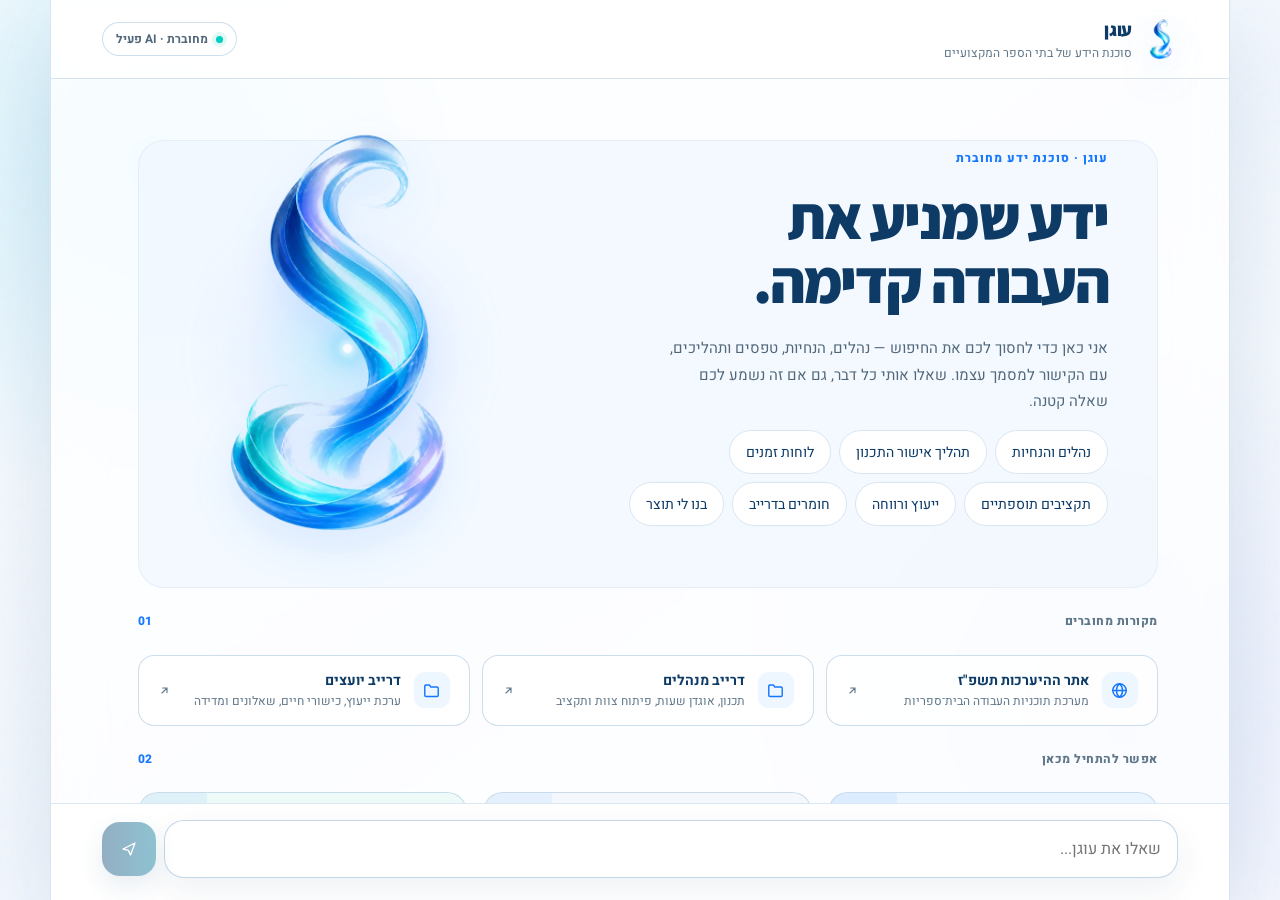
<file: index.html>
<!doctype html>
<html lang="he" dir="rtl">
<head>
<meta charset="utf-8">
<meta name="viewport" content="width=device-width, initial-scale=1">
<title>עוגן · סוכנת הידע של בתי הספר המקצועיים</title>
<meta name="description" content="פרוטוטייפ עיצובי של עוגן, סוכנת הידע של בתי הספר המקצועיים.">

<!-- PWA: התקנה למסך הבית -->
<meta name="theme-color" content="#0D3B66">
<link rel="manifest" href="manifest.webmanifest">
<link rel="icon" type="image/png" sizes="192x192" href="assets/icons/icon-192.png">
<link rel="apple-touch-icon" href="assets/icons/apple-touch-icon.png">
<meta name="apple-mobile-web-app-capable" content="yes">
<meta name="apple-mobile-web-app-status-bar-style" content="default">
<meta name="apple-mobile-web-app-title" content="עוגן">

<link rel="preconnect" href="https://fonts.googleapis.com">
<link rel="preconnect" href="https://fonts.gstatic.com" crossorigin>
<link href="https://fonts.googleapis.com/css2?family=Assistant:wght@400;600;700;800&family=Heebo:wght@400;500;700;800&display=swap" rel="stylesheet">

<link rel="stylesheet" href="ogen-tokens.css">
<link rel="stylesheet" href="ogen-base.css">
<link rel="stylesheet" href="ogen-entity.css">
<link rel="stylesheet" href="ogen-components.css">
<link rel="stylesheet" href="ogen-chat.css">
<link rel="stylesheet" href="ogen-responsive.css">
</head>
<body>

<a class="ogen-skip-link" href="#ogen-chat-textarea">דלגו לשדה השאלה</a>

<main class="ogen-app">

  <header class="ogen-chat-header">
    <span id="ogen-chat-header-entity-slot"></span>
    <div class="ogen-chat-header__meta">
      <div class="ogen-chat-header__title">עוגן</div>
      <div class="ogen-chat-header__subtitle">סוכנת הידע של בתי הספר המקצועיים</div>
    </div>
    <div class="ogen-chat-header__status" aria-label="מצב המערכת: מחוברת לשלושה מאגרי ידע">
      <span class="ogen-chat-header__status-dot" aria-hidden="true"></span>
      מחוברת · 3 מאגרים
    </div>
  </header>

  <div id="ogen-chat-conversation" class="ogen-chat-conversation" role="log" aria-live="polite" aria-relevant="additions" aria-label="שיחה עם עוגן"></div>

  <form class="ogen-composer" id="ogen-composer-form">
    <div class="ogen-composer__field">
      <label for="ogen-chat-textarea" class="ogen-sr-only">שאלו את עוגן</label>
      <textarea id="ogen-chat-textarea" class="ogen-composer__textarea" rows="1" placeholder="שאלו את עוגן..."></textarea>
    </div>
    <button type="submit" id="ogen-chat-send" class="ogen-composer__send" aria-label="שליחה"></button>
  </form>

</main>

<script>
/* חיבור למוח ה-AI (Claude) דרך Google Apps Script:
   1. פורסים את "קוד-עוגן-AI-לגוגל-סקריפט.gs" כאפליקציית אינטרנט (הוראות בתוך הקובץ)
   2. מדביקים כאן את כתובת ה-exec שמתקבלת, בין המרכאות
   כשהשורה ריקה — עוגן עונה מהמנוע המקומי (מילות מפתח, בלי AI). */
window.OGEN_BACKEND_URL = "https://script.google.com/macros/s/AKfycbzggpSrv4lHq6RF4784hJKEp1cTktjUmZDZ8TliicXYjfM_cJ4xoRYsIVa-8y7EgvYl/exec";
</script>
<script src="ogen-components.js"></script>
<script src="ogen-knowledge.js"></script>
<script src="ogen-app.js"></script>

<script>
/* רישום ה-service worker (PWA). עובד רק כשהאתר מוגש מכתובת אינטרנט (https)
   או localhost — כשפותחים כקובץ מקומי (file://) הדפדפן מדלג בשקט. */
if ("serviceWorker" in navigator && (location.protocol === "https:" || location.hostname === "localhost")) {
  window.addEventListener("load", function () {
    navigator.serviceWorker.register("sw.js").catch(function () { /* לא קריטי */ });
  });
}
</script>

</body>
</html>
</file>
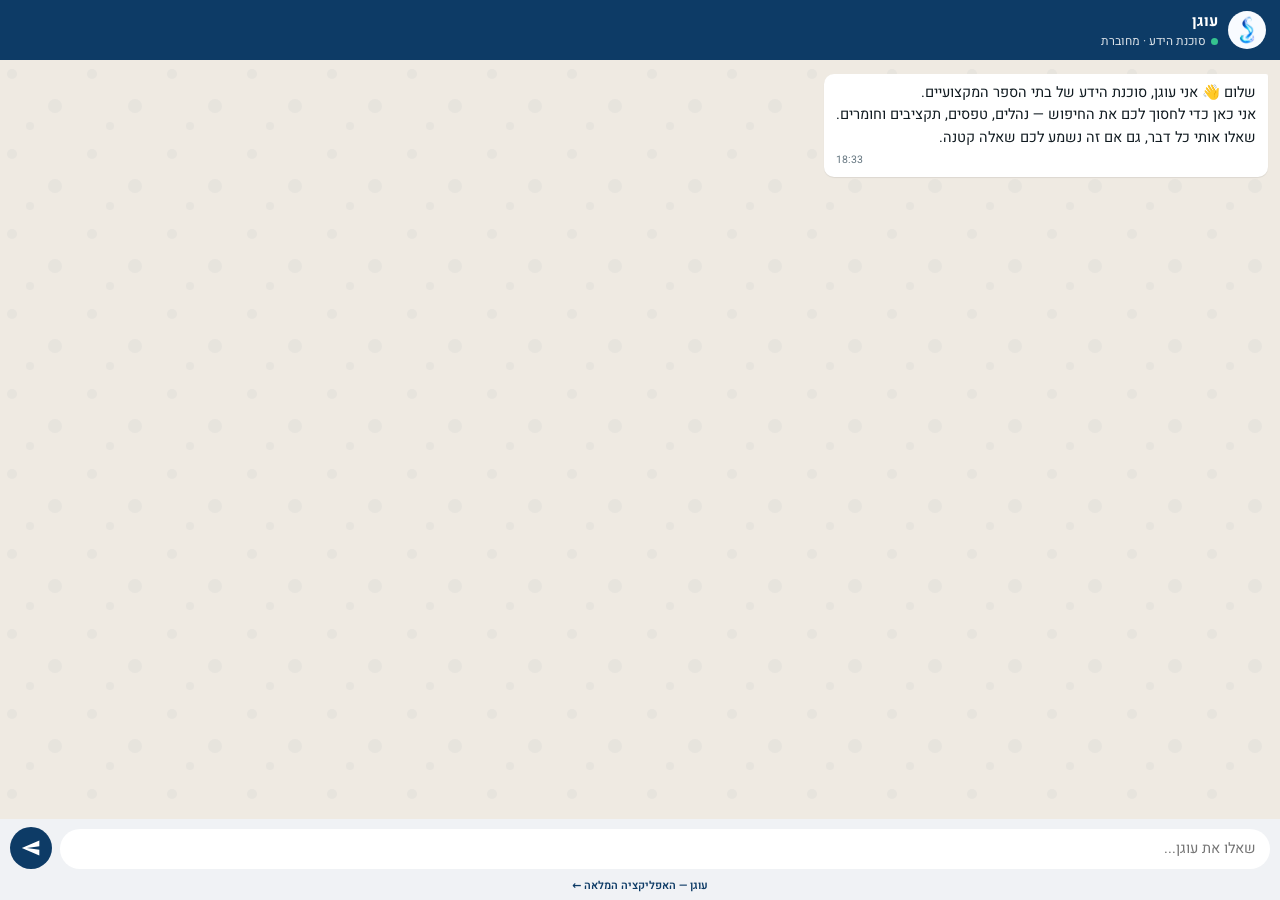
<file: chat.html>
<!doctype html>
<html lang="he" dir="rtl">
<head>
<meta charset="utf-8">
<meta name="viewport" content="width=device-width, initial-scale=1, viewport-fit=cover">
<title>שאל את עוגן</title>
<meta name="description" content="שאל את עוגן — צ'אט מהיר עם סוכנת הידע של בתי הספר המקצועיים, בסגנון ווטסאפ.">

<!-- PWA: אפליקציית הצ'אט — נפרדת מהאפליקציה המלאה -->
<meta name="theme-color" content="#0D3B66">
<link rel="manifest" href="manifest-chat.webmanifest">
<link rel="icon" type="image/png" sizes="192x192" href="assets/icons/icon-192.png">
<link rel="apple-touch-icon" href="assets/icons/apple-touch-icon.png">
<meta name="apple-mobile-web-app-capable" content="yes">
<meta name="apple-mobile-web-app-status-bar-style" content="default">
<meta name="apple-mobile-web-app-title" content="שאל את עוגן">

<link href="https://fonts.googleapis.com/css2?family=Assistant:wght@400;600;700&family=Heebo:wght@400;500;700&display=swap" rel="stylesheet">
<style>
  html, body { margin: 0; height: 100%; background: #EFEAE2; overscroll-behavior: none; }
</style>
</head>
<body>

<script>
/* צ'אט במסך מלא — בלי כפתור צף, נפתח ישר לשיחה */
window.OGEN_WIDGET_STANDALONE = true;
</script>
<script src="ogen-widget.js"></script>

<script>
if ("serviceWorker" in navigator && (location.protocol === "https:" || location.hostname === "localhost")) {
  window.addEventListener("load", function () {
    navigator.serviceWorker.register("sw.js").catch(function () { /* לא קריטי */ });
  });
}
</script>

</body>
</html>
</file>
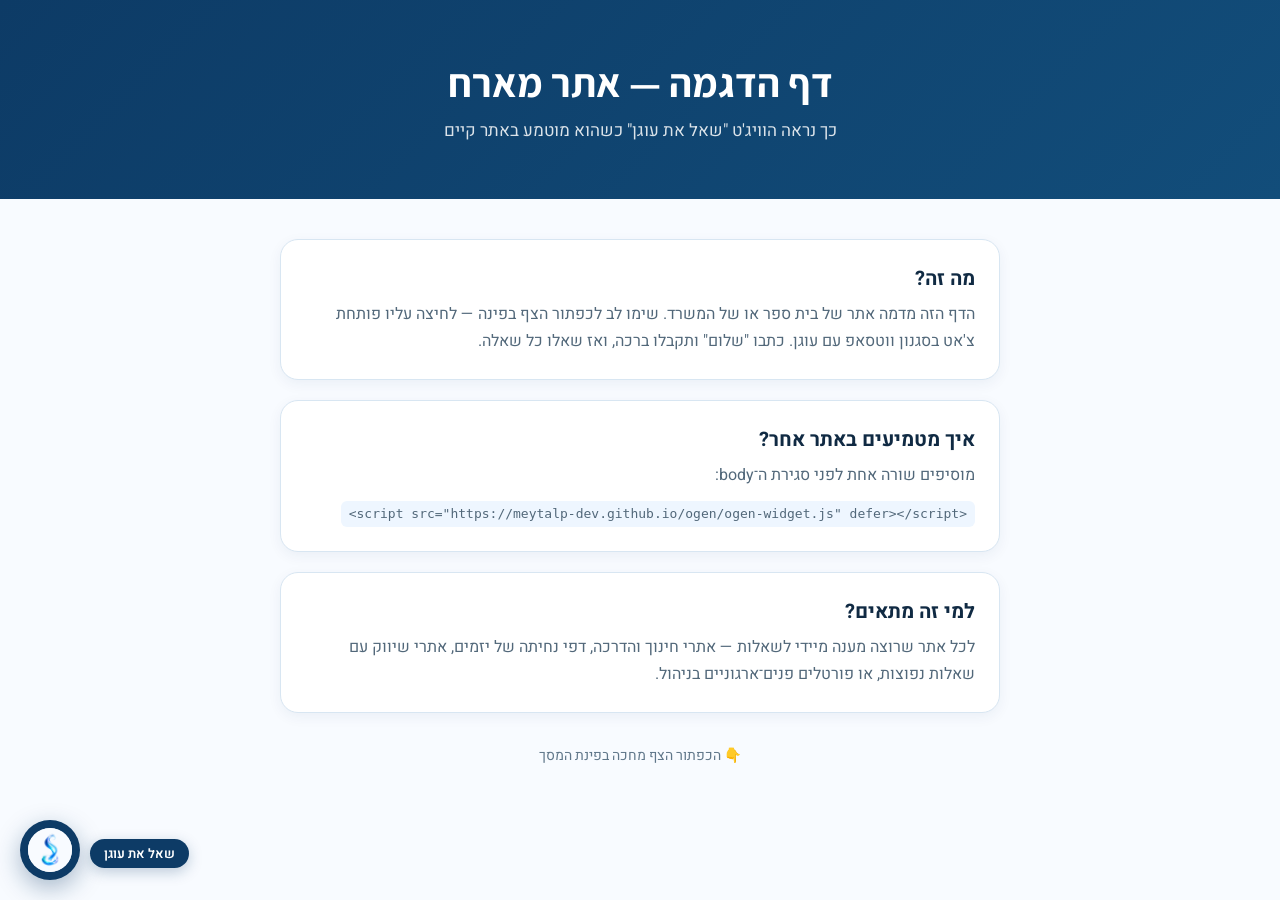
<file: widget-demo.html>
<!doctype html>
<html lang="he" dir="rtl">
<head>
<meta charset="utf-8">
<meta name="viewport" content="width=device-width, initial-scale=1">
<title>הדגמה · הוויג'ט "שאל את עוגן"</title>
<meta name="robots" content="noindex">
<link href="https://fonts.googleapis.com/css2?family=Assistant:wght@400;600;700&family=Heebo:wght@400;500;700&display=swap" rel="stylesheet">
<style>
  body { margin: 0; font-family: "Heebo", "Assistant", system-ui, sans-serif; background: #F8FBFF; color: #102A43; }
  .hero { background: linear-gradient(135deg, #0D3B66, #124D7A); color: #fff; padding: 56px 24px; text-align: center; }
  .hero h1 { margin: 0 0 10px; font-family: "Assistant", sans-serif; font-size: clamp(26px, 4vw, 40px); }
  .hero p { margin: 0; opacity: .85; font-size: 17px; }
  .content { max-width: 720px; margin: 0 auto; padding: 40px 24px 120px; }
  .card { background: #fff; border: 1px solid #D8E6F2; border-radius: 18px; padding: 24px; margin-bottom: 20px; box-shadow: 0 4px 14px rgba(13,59,102,.06); }
  .card h2 { margin: 0 0 8px; font-size: 20px; }
  .card p { margin: 0; line-height: 1.7; color: #52687A; }
  code { background: #EEF6FF; border-radius: 6px; padding: 2px 8px; font-size: 13px; direction: ltr; display: inline-block; }
  .hint { text-align: center; color: #60778A; font-size: 14px; margin-top: 32px; }
</style>
</head>
<body>

<div class="hero">
  <h1>דף הדגמה — אתר מארח</h1>
  <p>כך נראה הוויג'ט "שאל את עוגן" כשהוא מוטמע באתר קיים</p>
</div>

<div class="content">
  <div class="card">
    <h2>מה זה?</h2>
    <p>הדף הזה מדמה אתר של בית ספר או של המשרד. שימו לב לכפתור הצף בפינה — לחיצה עליו פותחת צ'אט בסגנון ווטסאפ עם עוגן. כתבו "שלום" ותקבלו ברכה, ואז שאלו כל שאלה.</p>
  </div>
  <div class="card">
    <h2>איך מטמיעים באתר אחר?</h2>
    <p>מוסיפים שורה אחת לפני סגירת ה־body:</p>
    <p style="margin-top:10px"><code>&lt;script src="https://meytalp-dev.github.io/ogen/ogen-widget.js" defer&gt;&lt;/script&gt;</code></p>
  </div>
  <div class="card">
    <h2>למי זה מתאים?</h2>
    <p>לכל אתר שרוצה מענה מיידי לשאלות — אתרי חינוך והדרכה, דפי נחיתה של יזמים, אתרי שיווק עם שאלות נפוצות, או פורטלים פנים־ארגוניים בניהול.</p>
  </div>
  <p class="hint">👇 הכפתור הצף מחכה בפינת המסך</p>
</div>

<script src="ogen-widget.js" defer></script>
</body>
</html>
</file>
<file: ogen-tokens.css>
/*
  ogen-tokens.css
  Design tokens for the "עוגן" (Ogen) knowledge-agent prototype.
  All color, spacing, radius, shadow, typography and motion values
  used anywhere in the prototype must be sourced from here.
*/

:root {
  /* ===== BRAND ===== */
  --ogen-navy-900: #0D3B66;
  --ogen-navy-800: #124D7A;

  --ogen-blue-600: #1677FF;
  --ogen-blue-500: #2788FF;
  --ogen-blue-100: #E8F2FF;

  --ogen-cyan-500: #27C6F3;
  --ogen-cyan-100: #E7F9FE;

  --ogen-teal-500: #00CDBB;
  --ogen-teal-100: #E4FAF7;

  --ogen-lilac-400: #A5B4FF;
  --ogen-lilac-100: #F0F2FF;

  /* ===== SURFACES ===== */
  --ogen-canvas: #F8FBFF;
  --ogen-surface: #FFFFFF;
  --ogen-surface-soft: #F2F7FC;
  --ogen-surface-blue: #EEF6FF;

  /* ===== TEXT ===== */
  --ogen-text: #102A43;
  --ogen-text-secondary: #52687A;
  --ogen-text-muted: #60778A;
  --ogen-text-inverse: #FFFFFF;

  /* Accessible action gradient; brand cyan remains available for accents. */
  --ogen-action-start: #124D7A;
  --ogen-action-end: #087B9C;

  /* ===== BORDERS ===== */
  --ogen-border: #D8E6F2;
  --ogen-border-strong: #BED4E7;

  /* ===== STATES ===== */
  --ogen-success: #00A98F;
  --ogen-success-text: #007A68;
  --ogen-success-bg: #E8F8F4;

  --ogen-warning: #D89A20;
  --ogen-warning-text: #8A5A00;
  --ogen-warning-bg: #FFF7E4;

  --ogen-danger: #D95B67;
  --ogen-danger-text: #B23A4A;
  --ogen-danger-bg: #FFF0F2;

  /* Authority badge accents (pastel) */
  --ogen-authority-mandatory-text: #B23A4A;
  --ogen-authority-mandatory-bg: #FCE9EC;
  --ogen-authority-directive-text: #145FA8;
  --ogen-authority-directive-bg: #E8F2FF;
  --ogen-authority-professional-text: #087565;
  --ogen-authority-professional-bg: #E4FAF7;
  --ogen-authority-suggestion-text: #5B5FCF;
  --ogen-authority-suggestion-bg: #F0F2FF;

  /* AI-generated content marker */
  --ogen-ai-bg: #F0F2FF;
  --ogen-ai-text: #4A4FBF;

  /* ===== RADIUS ===== */
  --ogen-radius-sm: 10px;
  --ogen-radius-md: 14px;
  --ogen-radius-lg: 18px;
  --ogen-radius-xl: 24px;
  --ogen-radius-2xl: 30px;
  --ogen-radius-pill: 999px;

  /* ===== SHADOW ===== */
  --ogen-shadow-sm: 0 4px 14px rgba(13, 59, 102, .06);
  --ogen-shadow-md: 0 12px 34px rgba(13, 59, 102, .09);
  --ogen-shadow-float: 0 20px 60px rgba(13, 59, 102, .14);

  /* ===== MOTION ===== */
  --ogen-duration-fast: 160ms;
  --ogen-duration-normal: 260ms;
  --ogen-duration-slow: 420ms;
  --ogen-ease: cubic-bezier(.2, .8, .2, 1);
  --ogen-touch-target: 44px;

  /* ===== SPACING (8px grid) ===== */
  --space-1: 4px;
  --space-2: 8px;
  --space-3: 12px;
  --space-4: 16px;
  --space-5: 20px;
  --space-6: 24px;
  --space-8: 32px;
  --space-10: 40px;
  --space-12: 48px;

  /* ===== TYPOGRAPHY ===== */
  --ogen-font: "Noto Sans Hebrew", "Heebo", "Assistant", system-ui, sans-serif;
  --ogen-font-display: "Assistant", "Noto Sans Hebrew", "Heebo", system-ui, sans-serif;

  --ogen-fs-hero: clamp(30px, 4vw, 48px);
  --ogen-fs-h1: clamp(28px, 3vw, 36px);
  --ogen-fs-h2: clamp(22px, 2.4vw, 28px);
  --ogen-fs-h3: clamp(18px, 1.8vw, 21px);
  --ogen-fs-body: 16px;
  --ogen-fs-secondary: 14px;
  --ogen-fs-meta: 13px;

  /* ===== Z-INDEX ===== */
  --ogen-z-floating: 60;
  --ogen-z-chat: 70;
  --ogen-z-overlay: 65;
}
</file>
<file: ogen-base.css>
/*
  ogen-base.css
  Reset, RTL foundation, typography and base page structure.
*/

*,
*::before,
*::after {
  box-sizing: border-box;
}

html {
  direction: rtl;
}

body {
  margin: 0;
  background: var(--ogen-canvas);
  color: var(--ogen-text);
  font-family: var(--ogen-font);
  font-size: var(--ogen-fs-body);
  line-height: 1.55;
  -webkit-font-smoothing: antialiased;
  position: relative;
  isolation: isolate;
}

body::before,
body::after {
  content: "";
  position: fixed;
  inset: 0;
  pointer-events: none;
  z-index: -1;
}

body::before {
  background:
    radial-gradient(circle at 12% 18%, rgba(39, 198, 243, .18), transparent 26%),
    radial-gradient(circle at 88% 82%, rgba(165, 180, 255, .18), transparent 30%),
    linear-gradient(145deg, #f9fcff 0%, #f3f8ff 54%, #fbfdff 100%);
}

body::after {
  opacity: .22;
  background-image: url("data:image/svg+xml,%3Csvg viewBox='0 0 120 120' xmlns='http://www.w3.org/2000/svg'%3E%3Cfilter id='n'%3E%3CfeTurbulence type='fractalNoise' baseFrequency='.82' numOctaves='3' stitchTiles='stitch'/%3E%3C/filter%3E%3Crect width='100%25' height='100%25' filter='url(%23n)' opacity='.16'/%3E%3C/svg%3E");
}

img,
svg {
  display: block;
  max-width: 100%;
}

button,
input,
textarea {
  font-family: inherit;
  color: inherit;
}

button {
  cursor: pointer;
  background: none;
  border: 0;
}

a {
  color: var(--ogen-blue-600);
}

/* LTR isolation for urls, code, file names inside an RTL page */
.ogen-ltr {
  direction: ltr;
  unicode-bidi: isolate;
  display: inline-block;
}

/* Typography scale */
h1, h2, h3 {
  margin: 0;
  font-weight: 800;
  color: var(--ogen-text);
}

.ogen-hero-title {
  font-size: var(--ogen-fs-hero);
  font-weight: 800;
  line-height: 1.06;
  font-family: var(--ogen-font-display);
  letter-spacing: -.035em;
}

h1, .ogen-h1 { font-size: var(--ogen-fs-h1); }
h2, .ogen-h2 { font-size: var(--ogen-fs-h2); font-weight: 750; }
h3, .ogen-h3 { font-size: var(--ogen-fs-h3); font-weight: 700; }

.ogen-text-secondary {
  font-size: var(--ogen-fs-secondary);
  color: var(--ogen-text-secondary);
}

.ogen-text-meta {
  font-size: var(--ogen-fs-meta);
  color: var(--ogen-text-muted);
}

p {
  margin: 0 0 var(--space-3);
}

/* Skip link */
.ogen-skip-link {
  position: absolute;
  right: var(--space-3);
  top: -60px;
  background: var(--ogen-navy-900);
  color: #fff;
  padding: var(--space-3) var(--space-5);
  border-radius: var(--ogen-radius-sm);
  z-index: 100;
  transition: top var(--ogen-duration-fast) var(--ogen-ease);
}

.ogen-skip-link:focus {
  top: var(--space-3);
}

/* Screen-reader only utility */
.ogen-sr-only {
  position: absolute;
  width: 1px;
  height: 1px;
  padding: 0;
  margin: -1px;
  overflow: hidden;
  clip: rect(0, 0, 0, 0);
  white-space: nowrap;
  border: 0;
}

/* Focus visibility (WCAG AA) */
:focus-visible {
  outline: 2px solid var(--ogen-blue-600);
  outline-offset: 2px;
  border-radius: var(--ogen-radius-sm);
}

/* Page shell */
.ogen-page {
  max-width: 1180px;
  margin: 0 auto;
  padding: 0 var(--space-6);
}

.ogen-site-header {
  background: var(--ogen-surface);
  border-bottom: 1px solid var(--ogen-border);
}

.ogen-site-header__inner {
  max-width: 1180px;
  margin: 0 auto;
  padding: var(--space-4) var(--space-6);
  display: flex;
  align-items: center;
  justify-content: space-between;
  gap: var(--space-4);
}

.ogen-site-brand {
  display: flex;
  align-items: center;
  gap: var(--space-3);
  font-weight: 800;
  color: var(--ogen-navy-900);
}

.ogen-site-brand__emblem {
  width: 36px;
  height: 36px;
  border-radius: var(--ogen-radius-sm);
  background: var(--ogen-surface-blue);
  display: flex;
  align-items: center;
  justify-content: center;
  color: var(--ogen-navy-900);
  font-size: 15px;
  border: 1px solid var(--ogen-border);
}

.ogen-site-nav {
  display: flex;
  gap: var(--space-6);
  font-size: var(--ogen-fs-secondary);
  color: var(--ogen-text-secondary);
}

.ogen-site-nav a {
  color: inherit;
  text-decoration: none;
}

.ogen-site-nav a:hover {
  color: var(--ogen-blue-600);
}

section {
  padding: var(--space-10) 0;
}

.ogen-section-title {
  margin-bottom: var(--space-6);
}

@media (prefers-reduced-motion: reduce) {
  *,
  *::before,
  *::after {
    animation-duration: 0.001ms !important;
    animation-iteration-count: 1 !important;
    transition-duration: 0.001ms !important;
    scroll-behavior: auto !important;
  }
}
</file>
<file: ogen-entity.css>
/* OgenEntity: generated light-ribbon artwork with quiet, stateful motion. */
.ogen-entity{--ogen-entity-size:96px;width:var(--ogen-entity-size);aspect-ratio:4/5;display:inline-grid;place-items:center;position:relative;flex:none;isolation:isolate}
.ogen-entity[data-size="xs"]{--ogen-entity-size:34px}.ogen-entity[data-size="sm"]{--ogen-entity-size:52px}.ogen-entity[data-size="md"]{--ogen-entity-size:96px}.ogen-entity[data-size="lg"]{--ogen-entity-size:190px}.ogen-entity[data-size="hero"]{--ogen-entity-size:clamp(230px,28vw,340px)}
.ogen-entity__picture,.ogen-entity__art,.ogen-entity__particles,.ogen-entity__aura,.ogen-entity__warning-ring{position:absolute}.ogen-entity__picture{inset:-3%;z-index:2;transform-origin:50% 56%}.ogen-entity__art{width:100%;height:100%;object-fit:contain;filter:drop-shadow(0 18px 20px rgba(22,119,255,.12));transform:translateZ(0);will-change:transform}.ogen-entity__aura{inset:20% 10% 12%;z-index:0;border-radius:50%;background:radial-gradient(circle,rgba(39,198,243,.24),rgba(165,180,255,.11) 44%,transparent 72%);filter:blur(18px);transform:translateZ(0)}
.ogen-entity__core{position:absolute;z-index:3;width:2.6%;aspect-ratio:1;inset-inline-start:50.5%;top:52%;border-radius:50%;background:rgba(255,255,255,.88);box-shadow:0 0 7px 3px rgba(255,255,255,.88),0 0 20px 8px rgba(39,198,243,.45)}.ogen-entity__particles{inset:0;z-index:4;pointer-events:none}.ogen-entity__particle{--particle-x:0%;--particle-y:0%;position:absolute;inset-inline-start:50%;top:50%;width:max(2px,2.1%);aspect-ratio:1;border-radius:50%;background:#fff;box-shadow:0 0 8px #27c6f3;opacity:0}.ogen-entity__warning-ring{inset:12%;z-index:1;border:1px solid rgba(216,154,32,.58);border-radius:50%;opacity:0;transform:scale(.92)}
.ogen-entity[data-state="idle"] .ogen-entity__picture{animation:ogen-entity-float 7s var(--ogen-ease) infinite}.ogen-entity[data-state="idle"] .ogen-entity__aura{animation:ogen-entity-aura 7s var(--ogen-ease) infinite}@keyframes ogen-entity-float{0%,100%{transform:translate3d(0,0,0) rotate(-.45deg) scale(1)}50%{transform:translate3d(0,-2.5%,0) rotate(.65deg) scale(1.012)}}@keyframes ogen-entity-aura{0%,100%{opacity:.58;transform:scale(.96)}50%{opacity:.95;transform:scale(1.04)}}
.ogen-entity[data-state="listening"] .ogen-entity__picture{transform:scale(1.035)}.ogen-entity[data-state="listening"] .ogen-entity__core{animation:ogen-core-listen 1.7s var(--ogen-ease) infinite}.ogen-entity[data-state="searching"] .ogen-entity__picture{animation:ogen-entity-search 3.2s var(--ogen-ease) infinite}.ogen-entity[data-state="searching"] .ogen-entity__particle{animation:ogen-particle-gather 1.85s var(--ogen-ease) infinite;animation-delay:var(--particle-delay)}.ogen-entity[data-state="searching"] .ogen-entity__core{animation:ogen-core-listen 1.4s var(--ogen-ease) infinite}
@keyframes ogen-entity-search{0%,100%{transform:rotate(-.8deg) scale(1)}50%{transform:rotate(.8deg) scale(1.025)}}@keyframes ogen-particle-gather{0%{opacity:0;transform:translate(var(--particle-x),var(--particle-y)) scale(.3)}25%{opacity:.85}82%{opacity:.15;transform:translate(0,0) scale(1)}100%{opacity:0;transform:translate(0,0) scale(.2)}}@keyframes ogen-core-listen{0%,100%{opacity:.7;transform:scale(.82)}50%{opacity:1;transform:scale(1.2)}}
.ogen-entity[data-state="found"] .ogen-entity__picture{animation:ogen-entity-found 680ms var(--ogen-ease) 1}.ogen-entity[data-state="found"] .ogen-entity__aura{animation:ogen-entity-found-aura 680ms var(--ogen-ease) 1}@keyframes ogen-entity-found{0%{transform:scale(.98)}44%{transform:scale(1.045)}100%{transform:scale(1)}}@keyframes ogen-entity-found-aura{0%,100%{opacity:.65;transform:scale(.95)}44%{opacity:1;transform:scale(1.08)}}
.ogen-entity[data-state="warning"] .ogen-entity__warning-ring{opacity:1;transform:scale(1);box-shadow:0 0 28px rgba(216,154,32,.14)}.ogen-entity[data-size="xs"] .ogen-entity__core,.ogen-entity[data-size="sm"] .ogen-entity__particles,.ogen-entity[data-size="xs"] .ogen-entity__particles,.ogen-entity[data-size="xs"] .ogen-entity__warning-ring{display:none}
@media(prefers-reduced-motion:reduce){.ogen-entity *{animation:none!important}.ogen-entity[data-state="listening"] .ogen-entity__picture{transform:scale(1.025)}.ogen-entity[data-state="searching"] .ogen-entity__particle{opacity:.55}.ogen-entity[data-state="found"] .ogen-entity__aura{opacity:.9}}
</file>
<file: ogen-components.css>
/*
  ogen-components.css
  Buttons, chips, cards, badges and content components shared across
  the home screen, section integration points and the chat panel.
*/

/* ============ Buttons ============ */
.ogen-btn {
  display: inline-flex;
  align-items: center;
  justify-content: center;
  gap: var(--space-2);
  font-size: var(--ogen-fs-secondary);
  font-weight: 700;
  padding: 0 var(--space-5);
  height: 46px;
  border-radius: var(--ogen-radius-md);
  transition: transform var(--ogen-duration-fast) var(--ogen-ease),
              box-shadow var(--ogen-duration-fast) var(--ogen-ease),
              background var(--ogen-duration-fast) var(--ogen-ease),
              border-color var(--ogen-duration-fast) var(--ogen-ease);
  white-space: nowrap;
}

.ogen-btn:hover { transform: translateY(-1px); }
.ogen-btn:active { transform: translateY(0); }

.ogen-btn--primary {
  background: linear-gradient(90deg, var(--ogen-action-start), var(--ogen-action-end));
  color: #fff;
  box-shadow: var(--ogen-shadow-sm);
}

.ogen-btn--primary:hover {
  box-shadow: var(--ogen-shadow-md);
}

.ogen-btn--secondary {
  background: var(--ogen-surface);
  border: 1px solid var(--ogen-border-strong);
  color: var(--ogen-navy-900);
}

.ogen-btn--secondary:hover {
  border-color: var(--ogen-blue-500);
}

.ogen-btn--ghost {
  background: transparent;
  color: var(--ogen-navy-900);
  height: 40px;
  padding: 0 var(--space-3);
}

.ogen-btn--ghost:hover {
  background: var(--ogen-surface-blue);
}

.ogen-btn--sm {
  height: 38px;
  min-height: var(--ogen-touch-target);
  padding: 0 var(--space-4);
  font-size: var(--ogen-fs-meta);
}

.ogen-btn:disabled {
  opacity: .5;
  cursor: not-allowed;
  transform: none;
}

/* ============ Chips (suggested actions) ============ */
.ogen-chip {
  display: inline-flex;
  align-items: center;
  height: 38px;
  min-height: var(--ogen-touch-target);
  padding: 0 var(--space-4);
  background: var(--ogen-surface);
  border: 1px solid var(--ogen-border);
  border-radius: var(--ogen-radius-pill);
  font-size: var(--ogen-fs-secondary);
  color: var(--ogen-navy-900);
  transition: border-color var(--ogen-duration-fast) var(--ogen-ease),
              background var(--ogen-duration-fast) var(--ogen-ease);
}

.ogen-chip:hover {
  border-color: var(--ogen-blue-500);
  background: var(--ogen-surface-blue);
}

.ogen-chip-row {
  display: flex;
  flex-wrap: wrap;
  gap: var(--space-2);
}

/* ============ Cards ============ */
.ogen-card {
  background: var(--ogen-surface);
  border: 1px solid var(--ogen-border);
  border-radius: var(--ogen-radius-lg);
  box-shadow: var(--ogen-shadow-sm);
  padding: var(--space-5);
}

/* ============ Quick actions ============ */
.ogen-quick-actions {
  display: grid;
  grid-template-columns: repeat(5, 1fr);
  gap: var(--space-4);
}

.ogen-quick-action {
  display: flex;
  flex-direction: column;
  align-items: flex-start;
  gap: var(--space-3);
  text-align: right;
  background: var(--ogen-surface);
  border: 1px solid var(--ogen-border);
  border-radius: var(--ogen-radius-lg);
  padding: var(--space-5);
  transition: transform var(--ogen-duration-fast) var(--ogen-ease),
              border-color var(--ogen-duration-fast) var(--ogen-ease),
              box-shadow var(--ogen-duration-fast) var(--ogen-ease);
  width: 100%;
}

.ogen-quick-action:hover,
.ogen-quick-action:focus-visible {
  transform: translateY(-2px);
  border-color: var(--ogen-blue-500);
  box-shadow: var(--ogen-shadow-md);
}

.ogen-quick-action__icon {
  width: 40px;
  height: 40px;
  border-radius: var(--ogen-radius-sm);
  background: var(--ogen-surface-blue);
  color: var(--ogen-blue-600);
  display: flex;
  align-items: center;
  justify-content: center;
}

.ogen-quick-action__title {
  font-weight: 700;
  font-size: var(--ogen-fs-secondary);
  color: var(--ogen-text);
}

.ogen-quick-action__desc {
  font-size: var(--ogen-fs-meta);
  color: var(--ogen-text-muted);
}

/* Premium command grid: one anchor action and four compact paths. */
.ogen-quick-actions {
  grid-template-columns: repeat(12, minmax(0, 1fr));
  grid-auto-rows: minmax(116px, auto);
  gap: 12px;
}

.ogen-quick-action {
  grid-column: span 4;
  position: relative;
  overflow: hidden;
  min-height: 116px;
  padding: 22px;
  gap: 8px;
  border-radius: 20px;
  border-color: rgba(190, 212, 231, .78);
  box-shadow: none;
}

.ogen-quick-action:first-child {
  grid-row: span 2;
  min-height: 244px;
  justify-content: flex-end;
  background: #eaf5ff;
}

.ogen-quick-action:nth-child(2) { background: #f4f8fd; }
.ogen-quick-action:nth-child(3) { background: #eefaf8; }
.ogen-quick-action:nth-child(4) { background: #f4f3ff; }
.ogen-quick-action:nth-child(5) { background: #eef8fd; }

.ogen-quick-action::after {
  content: "";
  position: absolute;
  width: 110px;
  height: 110px;
  inset-inline-end: -42px;
  top: -48px;
  border-radius: 50%;
  background: rgba(39, 136, 255, .08);
  transition: transform var(--ogen-duration-normal) var(--ogen-ease);
}

.ogen-quick-action:hover,
.ogen-quick-action:focus-visible {
  transform: translateY(-3px);
  border-color: rgba(39, 136, 255, .48);
  box-shadow: 0 16px 36px rgba(13, 59, 102, .08);
}

.ogen-quick-action:hover::after { transform: scale(1.25); }

.ogen-quick-action__icon {
  width: 42px;
  height: 42px;
  border-radius: 13px;
  background: rgba(255, 255, 255, .76);
  border: 1px solid rgba(255, 255, 255, .9);
  box-shadow: 0 8px 18px rgba(13, 59, 102, .06);
}

.ogen-quick-action:first-child .ogen-quick-action__icon {
  width: 52px;
  height: 52px;
}

.ogen-quick-action__title { font-size: 15px; }
.ogen-quick-action:first-child .ogen-quick-action__title { font-size: 18px; }

/* ============ "מה עכשיו?" task list ============ */
.ogen-task-list {
  display: flex;
  flex-direction: column;
  gap: var(--space-3);
}

.ogen-task {
  display: flex;
  align-items: center;
  justify-content: space-between;
  gap: var(--space-4);
  background: var(--ogen-surface);
  border: 1px solid var(--ogen-border);
  border-radius: var(--ogen-radius-md);
  padding: var(--space-4) var(--space-5);
}

.ogen-task__main {
  display: flex;
  align-items: center;
  gap: var(--space-3);
}

.ogen-task__dot {
  width: 8px;
  height: 8px;
  border-radius: 50%;
  flex: none;
}

.ogen-task__dot--due-soon { background: var(--ogen-warning); }
.ogen-task__dot--on-track { background: var(--ogen-success); }
.ogen-task__dot--new { background: var(--ogen-blue-500); }

.ogen-task__title {
  font-size: var(--ogen-fs-secondary);
  font-weight: 600;
}

.ogen-task__due {
  font-size: var(--ogen-fs-meta);
  color: var(--ogen-text-muted);
}

/* ============ Authority badges ============ */
.ogen-badge {
  display: inline-flex;
  align-items: center;
  height: 24px;
  padding: 0 var(--space-3);
  border-radius: var(--ogen-radius-pill);
  font-size: 12px;
  font-weight: 700;
}

.ogen-badge--mandatory {
  color: var(--ogen-authority-mandatory-text);
  background: var(--ogen-authority-mandatory-bg);
}

.ogen-badge--directive {
  color: var(--ogen-authority-directive-text);
  background: var(--ogen-authority-directive-bg);
}

.ogen-badge--professional {
  color: var(--ogen-authority-professional-text);
  background: var(--ogen-authority-professional-bg);
}

.ogen-badge--suggestion {
  color: var(--ogen-authority-suggestion-text);
  background: var(--ogen-authority-suggestion-bg);
}

/* ============ AI generated marker ============ */
.ogen-ai-marker {
  display: inline-flex;
  align-items: center;
  gap: var(--space-1);
  font-size: 12px;
  font-weight: 700;
  color: var(--ogen-ai-text);
  background: var(--ogen-ai-bg);
  border-radius: var(--ogen-radius-pill);
  padding: var(--space-1) var(--space-3);
}

/* ============ Evidence state ============ */
.ogen-evidence {
  display: inline-flex;
  align-items: center;
  gap: var(--space-2);
  font-size: var(--ogen-fs-secondary);
  font-weight: 700;
  padding: var(--space-2) var(--space-4);
  border-radius: var(--ogen-radius-md);
}

.ogen-evidence__icon {
  font-size: 15px;
  line-height: 1;
}

.ogen-evidence--supported {
  color: var(--ogen-success-text);
  background: var(--ogen-success-bg);
}

.ogen-evidence--partial {
  color: var(--ogen-warning-text);
  background: var(--ogen-warning-bg);
}

.ogen-evidence--unsupported {
  color: var(--ogen-danger-text);
  background: var(--ogen-danger-bg);
}

/* ============ Source card ============ */
.ogen-source-card {
  background: var(--ogen-surface);
  border: 1px solid var(--ogen-border);
  border-radius: var(--ogen-radius-lg);
  padding: var(--space-5);
  display: flex;
  flex-direction: column;
  gap: var(--space-3);
  border-right: 4px solid var(--ogen-source-accent, var(--ogen-blue-500));
  min-width: 0;
}

.ogen-source-card__top {
  display: flex;
  align-items: center;
  justify-content: space-between;
  gap: var(--space-3);
}

.ogen-source-card__type {
  display: flex;
  align-items: center;
  gap: var(--space-2);
  font-size: var(--ogen-fs-meta);
  font-weight: 700;
  color: var(--ogen-navy-900);
}

.ogen-source-card__official {
  font-size: 12px;
  color: var(--ogen-text-muted);
}

.ogen-source-card__title {
  font-size: var(--ogen-fs-h3);
  font-weight: 700;
  color: var(--ogen-text);
}

.ogen-source-card__meta {
  font-size: var(--ogen-fs-meta);
  color: var(--ogen-text-muted);
  overflow-wrap: anywhere;
}

/* קישור שמופיע בתוך טקסט התשובה עצמה (נוהל, טופס, חוזר) */
.ogen-inline-link {
  color: var(--ogen-blue-500);
  font-weight: 700;
  text-decoration: underline;
  text-underline-offset: 2px;
  word-break: break-word;
}

.ogen-inline-link:hover {
  color: var(--ogen-navy-800);
}

.ogen-source-card__link {
  align-self: flex-start;
  display: inline-flex;
  align-items: center;
  gap: var(--space-1);
  font-size: var(--ogen-fs-secondary);
  font-weight: 700;
  color: var(--ogen-navy-800);
  text-decoration: none;
}

.ogen-source-card__link:hover {
  text-decoration: underline;
}

.ogen-source-card__link--disabled {
  color: var(--ogen-text-muted);
  cursor: not-allowed;
  font-weight: 600;
}

.ogen-source-card[data-source-type="website"]   { --ogen-source-accent: var(--ogen-blue-500); }
.ogen-source-card[data-source-type="managers"]  { --ogen-source-accent: var(--ogen-navy-800); }
.ogen-source-card[data-source-type="counseling"] { --ogen-source-accent: var(--ogen-teal-500); }

.ogen-source-card {
  border-right-width: 1px;
  border-color: rgba(190, 212, 231, .85);
  box-shadow: none;
  background: rgba(248, 251, 255, .82);
  transition: border-color var(--ogen-duration-fast) var(--ogen-ease),
              box-shadow var(--ogen-duration-fast) var(--ogen-ease);
}

.ogen-source-card:has(.ogen-source-card__link:not(.ogen-source-card__link--disabled)):hover {
  border-color: rgba(39, 136, 255, .45);
  box-shadow: 0 10px 26px rgba(13, 59, 102, .07);
}

.ogen-source-card__type {
  color: var(--ogen-source-accent, var(--ogen-blue-600));
}

.ogen-source-list {
  display: flex;
  flex-direction: column;
  gap: var(--space-3);
}

/* ============ Conflict banner ============ */
.ogen-conflict {
  display: flex;
  align-items: center;
  gap: var(--space-3);
  background: var(--ogen-warning-bg);
  color: #7A5716;
  border-radius: var(--ogen-radius-md);
  padding: var(--space-4) var(--space-5);
  font-weight: 700;
  font-size: var(--ogen-fs-secondary);
}

/* ============ Skeleton ============ */
.ogen-skeleton {
  border-radius: var(--ogen-radius-sm);
  background: linear-gradient(90deg, var(--ogen-surface-soft) 25%, var(--ogen-border) 37%, var(--ogen-surface-soft) 63%);
  background-size: 400% 100%;
  animation: ogen-skeleton-shine 1.6s ease-in-out infinite;
}

@keyframes ogen-skeleton-shine {
  0%   { background-position: 100% 50%; }
  100% { background-position: 0 50%; }
}

@media (prefers-reduced-motion: reduce) {
  .ogen-skeleton { animation: none; }
}

/* ============ Empty / Error state ============ */
.ogen-state-panel {
  display: flex;
  flex-direction: column;
  align-items: center;
  text-align: center;
  gap: var(--space-4);
  padding: var(--space-8) var(--space-5);
}

.ogen-state-panel__text {
  color: var(--ogen-text-secondary);
  max-width: 32em;
}

.ogen-state-panel__actions {
  display: flex;
  gap: var(--space-3);
  flex-wrap: wrap;
  justify-content: center;
}

/* ============ Section "ask Ogen" integration ============ */
.ogen-section-ask {
  display: inline-flex;
  align-items: center;
  gap: var(--space-2);
  margin-inline-start: var(--space-3);
  height: 34px;
  min-height: var(--ogen-touch-target);
  padding: 0 var(--space-4);
  border-radius: var(--ogen-radius-pill);
  background: var(--ogen-surface-blue);
  color: var(--ogen-navy-900);
  font-size: var(--ogen-fs-meta);
  font-weight: 700;
  border: 1px solid transparent;
  transition: border-color var(--ogen-duration-fast) var(--ogen-ease);
  vertical-align: middle;
}

.ogen-section-ask:hover {
  border-color: var(--ogen-blue-500);
}

.ogen-section-heading {
  display: flex;
  align-items: center;
  flex-wrap: wrap;
}

.ogen-inline-callout {
  display: flex;
  gap: var(--space-4);
  align-items: flex-start;
  background: var(--ogen-lilac-100);
  border-radius: var(--ogen-radius-lg);
  padding: var(--space-5);
  margin: var(--space-6) 0;
}

.ogen-inline-callout__icon {
  font-size: 20px;
}

.ogen-inline-callout__title {
  font-weight: 700;
  margin-bottom: var(--space-1);
}

.ogen-inline-callout__text {
  color: var(--ogen-text-secondary);
  font-size: var(--ogen-fs-secondary);
  margin-bottom: var(--space-3);
}

/* ============ Connected hubs strip (welcome) ============ */
.ogen-hubs {
  display: grid;
  grid-template-columns: repeat(auto-fit, minmax(230px, 1fr));
  gap: 12px;
}

.ogen-hub {
  display: flex;
  align-items: center;
  gap: var(--space-3);
  min-height: var(--ogen-touch-target);
  padding: 14px 18px;
  background: rgba(255, 255, 255, .72);
  border: 1px solid rgba(190, 212, 231, .78);
  border-radius: 16px;
  text-decoration: none;
  color: var(--ogen-text);
  transition: transform var(--ogen-duration-fast) var(--ogen-ease),
              border-color var(--ogen-duration-fast) var(--ogen-ease),
              box-shadow var(--ogen-duration-fast) var(--ogen-ease);
}

.ogen-hub:hover,
.ogen-hub:focus-visible {
  transform: translateY(-2px);
  border-color: rgba(39, 136, 255, .48);
  box-shadow: 0 14px 30px rgba(13, 59, 102, .08);
}

.ogen-hub__icon {
  width: 38px;
  height: 38px;
  flex: none;
  border-radius: 12px;
  display: flex;
  align-items: center;
  justify-content: center;
  background: var(--ogen-surface-blue);
  color: var(--ogen-blue-600);
  border: 1px solid rgba(255, 255, 255, .9);
}

.ogen-hub__meta {
  display: flex;
  flex-direction: column;
  gap: 1px;
  min-width: 0;
}

.ogen-hub__title {
  font-weight: 700;
  font-size: var(--ogen-fs-secondary);
  color: var(--ogen-navy-900);
}

.ogen-hub__desc {
  font-size: 12px;
  color: var(--ogen-text-muted);
  overflow-wrap: anywhere;
}

.ogen-hub__open {
  margin-inline-start: auto;
  color: var(--ogen-text-muted);
  transition: color var(--ogen-duration-fast) var(--ogen-ease),
              transform var(--ogen-duration-fast) var(--ogen-ease);
}

.ogen-hub:hover .ogen-hub__open {
  color: var(--ogen-blue-600);
  transform: translate(-2px, -2px);
}
</file>
<file: ogen-chat.css>
/*
  ogen-chat.css
  Floating assistant button, chat panel, header, messages and composer.
*/

/* ============ Full-page chatbot shell ============ */
.ogen-app {
  width: min(100%, 980px);
  min-height: 100dvh;
  height: 100dvh;
  margin: 0 auto;
  display: flex;
  flex-direction: column;
  overflow: hidden;
  background: rgba(255, 255, 255, .92);
  border-inline: 1px solid var(--ogen-border);
  box-shadow: var(--ogen-shadow-sm);
}

.ogen-welcome {
  width: min(100%, 820px);
  margin: auto;
  padding: var(--space-6) 0 var(--space-10);
  display: flex;
  flex-direction: column;
  gap: var(--space-8);
}

.ogen-welcome__greeting {
  display: flex;
  flex-direction: column;
  align-items: center;
  text-align: center;
  gap: var(--space-2);
}

.ogen-welcome__greeting .ogen-hero-title {
  max-width: 14ch;
}

.ogen-welcome__demos {
  padding-top: var(--space-5);
  border-top: 1px solid var(--ogen-border);
}

/* ============ Floating button ============ */
.ogen-floating {
  position: fixed;
  inset-inline-start: var(--space-6);
  bottom: var(--space-6);
  z-index: var(--ogen-z-floating);
}

.ogen-floating-btn {
  display: flex;
  align-items: center;
  gap: var(--space-3);
  background: var(--ogen-surface);
  border: 1px solid var(--ogen-border);
  border-radius: var(--ogen-radius-pill);
  padding: var(--space-2);
  padding-inline-end: var(--space-2);
  box-shadow: var(--ogen-shadow-float);
  transition: transform var(--ogen-duration-fast) var(--ogen-ease),
              padding-inline-end var(--ogen-duration-normal) var(--ogen-ease);
  position: relative;
}

.ogen-floating-btn::before {
  content: "";
  position: absolute;
  inset: -6px;
  border-radius: var(--ogen-radius-pill);
  background: radial-gradient(circle, rgba(39, 198, 243, .28), transparent 70%);
  opacity: .6;
  animation: ogen-floating-breathe 8s var(--ogen-ease) infinite;
  z-index: -1;
}

@keyframes ogen-floating-breathe {
  0%, 100% { opacity: .35; transform: scale(1); }
  50%      { opacity: .65; transform: scale(1.08); }
}

.ogen-floating-btn:hover,
.ogen-floating-btn:focus-visible {
  transform: scale(1.03);
}

.ogen-floating-btn__label {
  max-width: 0;
  overflow: hidden;
  white-space: nowrap;
  font-weight: 700;
  font-size: var(--ogen-fs-secondary);
  color: var(--ogen-navy-900);
  transition: max-width var(--ogen-duration-normal) var(--ogen-ease),
              margin var(--ogen-duration-normal) var(--ogen-ease);
}

.ogen-floating-btn:hover .ogen-floating-btn__label,
.ogen-floating-btn:focus-visible .ogen-floating-btn__label,
.ogen-floating-btn[data-expanded="true"] .ogen-floating-btn__label {
  max-width: 160px;
  margin-inline-end: var(--space-2);
}

@media (prefers-reduced-motion: reduce) {
  .ogen-floating-btn::before { animation: none; }
}

/* ============ Chat panel ============ */
.ogen-chat-panel {
  position: fixed;
  inset-inline-start: var(--space-6);
  bottom: calc(var(--space-6) + 72px);
  width: 460px;
  max-height: 82vh;
  background: rgba(255, 255, 255, .88);
  backdrop-filter: blur(18px);
  -webkit-backdrop-filter: blur(18px);
  border: 1px solid var(--ogen-border);
  border-radius: var(--ogen-radius-2xl);
  box-shadow: var(--ogen-shadow-float);
  z-index: var(--ogen-z-chat);
  display: flex;
  flex-direction: column;
  overflow: hidden;
  transform-origin: bottom right;
  transition: opacity var(--ogen-duration-normal) var(--ogen-ease),
              transform var(--ogen-duration-normal) var(--ogen-ease);
}

.ogen-chat-panel[hidden] {
  display: flex;
  opacity: 0;
  transform: translateY(12px) scale(.98);
  pointer-events: none;
}

.ogen-chat-panel:not([hidden]) {
  opacity: 1;
  transform: translateY(0) scale(1);
}

@media (prefers-reduced-motion: reduce) {
  .ogen-chat-panel { transition: opacity var(--ogen-duration-fast) linear; }
  .ogen-chat-panel[hidden] { transform: none; }
}

/* ============ Chat header ============ */
.ogen-chat-header {
  display: flex;
  align-items: center;
  gap: var(--space-3);
  padding: var(--space-4) var(--space-5);
  border-bottom: 1px solid var(--ogen-border);
  flex: none;
  position: sticky;
  top: 0;
  z-index: 2;
  background: rgba(255, 255, 255, .96);
  backdrop-filter: blur(14px);
}

.ogen-chat-header__meta {
  flex: 1;
  min-width: 0;
}

.ogen-chat-header__title {
  font-weight: 800;
  font-size: var(--ogen-fs-secondary);
  color: var(--ogen-navy-900);
}

.ogen-chat-header__subtitle {
  font-size: 12px;
  color: var(--ogen-text-muted);
}

.ogen-chat-header__actions {
  display: flex;
  gap: var(--space-1);
}

.ogen-icon-btn {
  width: 36px;
  height: 36px;
  min-height: var(--ogen-touch-target);
  min-width: var(--ogen-touch-target);
  border-radius: var(--ogen-radius-sm);
  display: flex;
  align-items: center;
  justify-content: center;
  color: var(--ogen-text-secondary);
  transition: background var(--ogen-duration-fast) var(--ogen-ease);
}

.ogen-icon-btn:hover {
  background: var(--ogen-surface-blue);
  color: var(--ogen-navy-900);
}

/* ============ Conversation ============ */
.ogen-chat-conversation {
  flex: 1;
  min-height: 0;
  overflow-y: auto;
  overscroll-behavior: contain;
  scrollbar-gutter: stable;
  padding: var(--space-5);
  display: flex;
  flex-direction: column;
  gap: var(--space-5);
}

.ogen-msg-user {
  align-self: flex-start;
  max-width: 82%;
  background: var(--ogen-blue-100);
  color: var(--ogen-text);
  padding: var(--space-3) var(--space-4);
  border-radius: 18px 18px 4px 18px;
  font-size: var(--ogen-fs-secondary);
}

.ogen-answer {
  display: flex;
  flex-direction: column;
  gap: var(--space-3);
}

.ogen-answer__head {
  display: flex;
  align-items: center;
  gap: var(--space-2);
}

.ogen-answer__name {
  font-weight: 800;
  font-size: var(--ogen-fs-secondary);
  color: var(--ogen-navy-900);
}

.ogen-answer__body {
  display: flex;
  flex-direction: column;
  gap: var(--space-4);
  font-size: var(--ogen-fs-secondary);
}

/* Checklists and drafted messages keep their line breaks */
.ogen-answer__body p {
  white-space: pre-line;
}

.ogen-answer__block-title {
  font-weight: 700;
  font-size: var(--ogen-fs-meta);
  color: var(--ogen-text-secondary);
  margin-bottom: var(--space-1);
}

.ogen-answer__steps {
  margin: 0;
  padding-inline-start: var(--space-5);
  display: flex;
  flex-direction: column;
  gap: var(--space-1);
}

/* ============ Searching indicator ============ */
.ogen-searching {
  display: flex;
  align-items: center;
  gap: var(--space-3);
}

.ogen-searching__text {
  font-size: var(--ogen-fs-secondary);
  color: var(--ogen-text-secondary);
}

/* ============ Composer ============ */
.ogen-composer {
  flex: none;
  border-top: 1px solid var(--ogen-border);
  padding: var(--space-4);
  display: flex;
  align-items: flex-end;
  gap: var(--space-2);
  position: sticky;
  bottom: 0;
  z-index: 2;
  background: rgba(255, 255, 255, .97);
  backdrop-filter: blur(14px);
}

.ogen-composer__field {
  flex: 1;
  display: flex;
  align-items: center;
  background: var(--ogen-surface);
  border: 1px solid var(--ogen-border-strong);
  border-radius: var(--ogen-radius-md);
  min-height: 50px;
  padding: 0 var(--space-4);
  transition: border-color var(--ogen-duration-fast) var(--ogen-ease),
              box-shadow var(--ogen-duration-fast) var(--ogen-ease);
}

.ogen-composer__field:focus-within {
  border-color: var(--ogen-blue-500);
  box-shadow: 0 0 0 3px var(--ogen-blue-100);
}

.ogen-composer__textarea {
  flex: 1;
  border: 0;
  resize: none;
  background: transparent;
  font-size: var(--ogen-fs-body);
  line-height: 1.5;
  max-height: 120px;
  overflow-y: auto;
  padding: var(--space-3) 0;
}

.ogen-composer__textarea:focus { outline: none; }

.ogen-composer__send {
  width: 46px;
  height: 46px;
  border-radius: var(--ogen-radius-md);
  background: linear-gradient(90deg, var(--ogen-action-start), var(--ogen-action-end));
  color: #fff;
  display: flex;
  align-items: center;
  justify-content: center;
  flex: none;
  transition: transform var(--ogen-duration-fast) var(--ogen-ease), opacity var(--ogen-duration-fast) var(--ogen-ease);
}

.ogen-composer__send:hover { transform: translateY(-1px); }
.ogen-composer__send:disabled { opacity: .45; cursor: not-allowed; transform: none; }

/* ============ Overlay (mobile) ============ */
.ogen-chat-overlay {
  position: fixed;
  inset: 0;
  background: rgba(13, 59, 102, .28);
  z-index: var(--ogen-z-overlay);
  display: none;
}

/* ============ 2026 product surface ============ */
.ogen-app {
  width: min(calc(100% - 48px), 1180px);
  background: rgba(255, 255, 255, .78);
  border-color: rgba(190, 212, 231, .78);
  box-shadow: 0 26px 90px rgba(13, 59, 102, .12);
  backdrop-filter: blur(24px) saturate(1.08);
  -webkit-backdrop-filter: blur(24px) saturate(1.08);
}

.ogen-chat-header {
  min-height: 76px;
  padding-inline: clamp(24px, 4vw, 54px);
  background: rgba(255, 255, 255, .7);
  border-bottom-color: rgba(190, 212, 231, .64);
}

.ogen-chat-header__title {
  font-family: var(--ogen-font-display);
  font-size: 18px;
  letter-spacing: -.02em;
}

.ogen-chat-header__status {
  display: inline-flex;
  align-items: center;
  gap: 8px;
  min-height: 34px;
  padding: 0 13px;
  border: 1px solid rgba(190, 212, 231, .75);
  border-radius: var(--ogen-radius-pill);
  background: rgba(255, 255, 255, .68);
  color: var(--ogen-text-secondary);
  font-size: 12px;
  font-weight: 700;
}

.ogen-chat-header__status-dot {
  width: 7px;
  height: 7px;
  border-radius: 50%;
  background: var(--ogen-teal-500);
  box-shadow: 0 0 0 4px rgba(0, 205, 187, .12);
}

.ogen-chat-conversation {
  padding: clamp(24px, 4.8vw, 58px);
  gap: 28px;
}

.ogen-welcome {
  width: min(100%, 1020px);
  padding: 0;
  gap: 24px;
}

.ogen-welcome__hero {
  direction: ltr;
  display: grid;
  grid-template-columns: minmax(270px, .82fr) minmax(0, 1.18fr);
  align-items: center;
  min-height: 340px;
  position: relative;
}

.ogen-welcome__hero::after {
  content: "";
  position: absolute;
  inset: 8% 0 7% 8%;
  z-index: -1;
  border-radius: 34px;
  background: rgba(238, 246, 255, .62);
  border: 1px solid rgba(216, 230, 242, .56);
}

.ogen-welcome__entity {
  display: grid;
  place-items: center;
  min-width: 0;
}

.ogen-welcome__copy {
  direction: rtl;
  max-width: 590px;
  padding: 48px 34px 48px 18px;
}

.ogen-welcome__eyebrow {
  display: inline-block;
  margin-bottom: 18px;
  color: var(--ogen-blue-600);
  font-size: 12px;
  font-weight: 800;
  letter-spacing: .08em;
}

.ogen-welcome__copy .ogen-hero-title {
  max-width: 12ch;
  color: var(--ogen-navy-900);
  font-size: clamp(38px, 5vw, 64px);
}

.ogen-welcome__lede {
  max-width: 55ch;
  margin: 22px 0 0;
  color: var(--ogen-text-secondary);
  font-size: 16px;
  line-height: 1.75;
}

.ogen-welcome__tags {
  margin-top: 16px;
  max-width: 55ch;
}

.ogen-welcome__section-head {
  display: flex;
  justify-content: space-between;
  align-items: center;
  color: var(--ogen-text-muted);
  font-size: 12px;
  font-weight: 800;
  letter-spacing: .04em;
}

.ogen-welcome__section-head span:last-child { color: var(--ogen-blue-600); }

.ogen-welcome__demos {
  display: flex;
  align-items: center;
  justify-content: space-between;
  gap: 16px;
  padding-top: 18px;
}

.ogen-welcome__demos .ogen-text-meta { margin: 0; white-space: nowrap; }

.ogen-answer,
.ogen-searching,
.ogen-state-panel {
  width: min(100%, 820px);
  margin-inline: auto;
}

.ogen-msg-user {
  width: fit-content;
  margin-inline: max(0px, calc((100% - 820px) / 2));
  background: #eaf4ff;
  border: 1px solid rgba(190, 212, 231, .65);
  border-radius: 18px 18px 5px 18px;
}

.ogen-answer__body {
  padding: 0 44px 0 0;
}

.ogen-composer {
  padding: 16px clamp(24px, 4vw, 54px) 22px;
  border-top-color: rgba(190, 212, 231, .55);
  background: rgba(255, 255, 255, .72);
  align-items: center;
}

.ogen-composer__field {
  min-height: 58px;
  border-radius: 20px;
  border-color: rgba(190, 212, 231, .92);
  background: rgba(255, 255, 255, .86);
  box-shadow: inset 0 1px 0 #fff, 0 12px 34px rgba(13, 59, 102, .07);
}

.ogen-composer__field:focus-within {
  box-shadow: inset 0 1px 0 #fff, 0 0 0 3px rgba(39, 136, 255, .12), 0 16px 36px rgba(13, 59, 102, .08);
}

.ogen-composer__send {
  width: 54px;
  height: 54px;
  border-radius: 18px;
  box-shadow: 0 10px 26px rgba(18, 77, 122, .22);
}
</file>
<file: ogen-responsive.css>
/* Full-page chatbot responsive rules. Mobile first: 390 / 768 / 1440 QA targets. */

html,
body {
  height: 100%;
  overflow: hidden;
}

.ogen-app {
  width: 100%;
  border-inline: 0;
}

.ogen-chat-header,
.ogen-composer {
  padding-inline: var(--space-4);
}

.ogen-chat-conversation {
  padding: var(--space-4);
}

.ogen-welcome {
  padding-inline: 0;
}

.ogen-welcome .ogen-entity[data-size="lg"] {
  --ogen-entity-size: 112px;
}

.ogen-quick-actions {
  grid-template-columns: repeat(2, minmax(0, 1fr));
  gap: var(--space-3);
}

.ogen-quick-action {
  padding: var(--space-4);
  min-width: 0;
}

.ogen-quick-action__desc,
.ogen-source-card__meta {
  overflow-wrap: anywhere;
}

.ogen-msg-user,
.ogen-answer {
  max-width: 100%;
}

@media (min-width: 480px) {
  .ogen-chat-header,
  .ogen-chat-conversation,
  .ogen-composer {
    padding-inline: var(--space-5);
  }
}

@media (min-width: 768px) {
  .ogen-app {
    width: min(100%, 920px);
    border-inline: 1px solid var(--ogen-border);
  }

  .ogen-chat-header,
  .ogen-chat-conversation,
  .ogen-composer {
    padding-inline: var(--space-6);
  }

  .ogen-welcome .ogen-entity[data-size="lg"] {
    --ogen-entity-size: 140px;
  }

  .ogen-quick-actions {
    grid-template-columns: repeat(3, minmax(0, 1fr));
    gap: var(--space-4);
  }
}

@media (min-width: 1024px) {
  .ogen-app {
    width: 980px;
  }

  .ogen-quick-actions {
    grid-template-columns: repeat(5, minmax(0, 1fr));
  }
}

/* Final responsive composition for the product redesign. */
.ogen-app { width: 100%; }
.ogen-quick-actions { grid-template-columns: repeat(2, minmax(0, 1fr)); }
.ogen-quick-action,
.ogen-quick-action:first-child { grid-column: auto; grid-row: auto; min-height: 126px; }
.ogen-welcome__hero {
  grid-template-columns: 1fr;
  min-height: auto;
  padding: 8px 0 20px;
}
.ogen-welcome__hero::after { inset: 9% 0 0; border-radius: 26px; }
.ogen-welcome__entity { min-height: 210px; }
.ogen-welcome__copy { padding: 4px 24px 30px; text-align: center; }
.ogen-welcome__copy .ogen-hero-title { margin-inline: auto; font-size: clamp(34px, 10vw, 48px); }
.ogen-welcome__lede { margin-inline: auto; font-size: 15px; }
.ogen-welcome__demos { align-items: flex-start; flex-direction: column; }
.ogen-answer__body { padding-inline-start: 0; padding-inline-end: 0; }

@media (max-width: 479px) {
  .ogen-chat-header__status { padding: 0 10px; font-size: 0; }
  .ogen-chat-header__status-dot { margin: 0; }
  .ogen-chat-conversation { padding-block: 18px; }
  .ogen-welcome { gap: 18px; }
  .ogen-welcome__entity { min-height: 190px; }
  .ogen-welcome .ogen-entity[data-size="hero"] { --ogen-entity-size: 190px; }
  .ogen-quick-actions { grid-template-columns: 1fr; }
  .ogen-quick-action,
  .ogen-quick-action:first-child { min-height: 104px; padding: 17px; }
  .ogen-quick-action__desc { max-width: 34ch; }
  .ogen-welcome__demos .ogen-chip-row { flex-wrap: nowrap; overflow-x: auto; width: 100%; padding-bottom: 4px; }
  .ogen-chip { flex: none; }
  .ogen-composer { padding-inline: 12px; }
  .ogen-composer__send { width: 50px; height: 50px; }
}

@media (min-width: 768px) {
  .ogen-app { width: min(calc(100% - 32px), 1180px); }
  .ogen-chat-header,
  .ogen-chat-conversation,
  .ogen-composer { padding-inline: clamp(30px, 4vw, 54px); }
  .ogen-welcome__hero { grid-template-columns: minmax(250px, .8fr) minmax(0, 1.2fr); min-height: 320px; }
  .ogen-welcome__entity { min-height: 0; }
  .ogen-welcome__copy { padding: 42px 28px 42px 10px; text-align: right; }
  .ogen-welcome__copy .ogen-hero-title { margin-inline: 0; font-size: clamp(42px, 5.4vw, 60px); }
  .ogen-welcome__lede { margin-inline: 0; }
  .ogen-quick-actions { grid-template-columns: repeat(12, minmax(0, 1fr)); }
  .ogen-quick-action { grid-column: span 4; min-height: 116px; }
  .ogen-quick-action:first-child { grid-column: span 4; grid-row: span 2; min-height: 244px; }
  .ogen-welcome__demos { align-items: center; flex-direction: row; }
  .ogen-answer__body { padding-inline-end: 44px; }
}

@media (min-width: 1200px) {
  .ogen-app { width: min(calc(100% - 64px), 1180px); }
}
</file>
